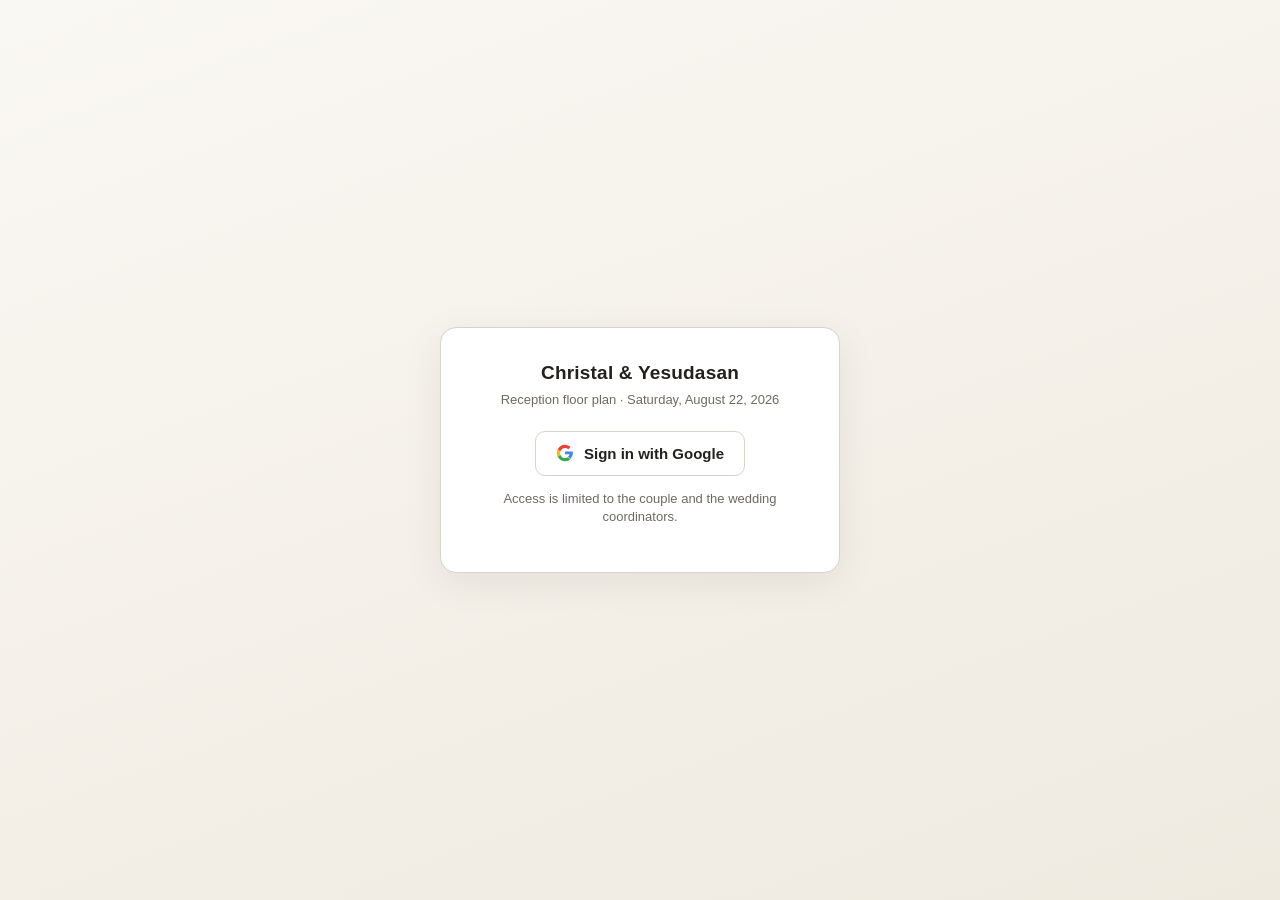
<file: plan/index.html>
<!DOCTYPE html>
<html lang="en">
<head>
<meta charset="utf-8">
<meta name="viewport" content="width=device-width, initial-scale=1, maximum-scale=1, user-scalable=no">
<meta name="theme-color" content="#8a6d3b">
<meta name="apple-mobile-web-app-capable" content="yes">
<title>Christal &amp; Yesudasan — Reception Floor Plan</title>
<link rel="icon" href="data:image/svg+xml,<svg xmlns='http://www.w3.org/2000/svg' viewBox='0 0 32 32'><circle cx='16' cy='16' r='11' fill='none' stroke='%238a6d3b' stroke-width='3'/></svg>">
<style>
  :root{
    --bg:#f6f5f2; --panel:#fffefb; --ink:#23211d; --muted:#6f6a61;
    --line:#d8d3c9; --accent:#8a6d3b; --accent2:#c9a227;
    --move:#2f6f6b; --warn:#c0562f; --ok:#3d7a52;
  }
  *{box-sizing:border-box; -webkit-tap-highlight-color:transparent}
  html,body{height:100%;margin:0;overscroll-behavior:none}
  body{font:14px/1.4 -apple-system,BlinkMacSystemFont,"Segoe UI",Roboto,Helvetica,Arial,sans-serif;
       background:var(--bg); color:var(--ink); display:flex; flex-direction:column}

  /* ---- login gate ---- */
  #gate{position:fixed; inset:0; background:linear-gradient(160deg,#faf8f3,#efeae0);
        display:flex; align-items:center; justify-content:center; z-index:50; padding:24px}
  #gate .card{background:#fff; border:1px solid var(--line); border-radius:16px; padding:32px 28px;
        max-width:400px; width:100%; text-align:center; box-shadow:0 10px 40px rgba(0,0,0,.07)}
  #gate h1{font-size:19px; margin:0 0 4px; letter-spacing:.2px}
  #gate .date{color:var(--muted); font-size:13px; margin-bottom:22px}
  #gate p{color:var(--muted); font-size:13px; margin:14px 0 0}
  .gbtn{display:inline-flex; align-items:center; gap:10px; font:inherit; font-size:15px; font-weight:550;
        padding:11px 20px; border:1px solid var(--line); background:#fff; border-radius:10px; cursor:pointer}
  .gbtn:hover{background:#f5f2ec}
  .err{color:var(--warn); font-size:13px; margin-top:14px; line-height:1.5}

  /* ---- chrome ---- */
  header{padding:8px 12px; background:var(--panel); border-bottom:1px solid var(--line);
         display:flex; flex-wrap:wrap; gap:6px; align-items:center}
  header h1{font-size:14px; margin:0 8px 0 0; font-weight:650; white-space:nowrap}
  .who{margin-left:auto; display:flex; align-items:center; gap:8px; font-size:12px; color:var(--muted)}
  .dot{width:8px;height:8px;border-radius:50%;background:var(--ok);flex:none}
  .dot.off{background:#c9c3b7}
  .avs{display:flex; gap:-4px}
  .av{width:24px;height:24px;border-radius:50%;background:var(--accent);color:#fff;font-size:10px;
      font-weight:700;display:flex;align-items:center;justify-content:center;border:2px solid #fff;
      margin-left:-6px}
  button, select, label.btn{font:inherit; font-size:13px; padding:6px 10px; border:1px solid var(--line);
    background:#fff; border-radius:7px; cursor:pointer; color:var(--ink); white-space:nowrap}
  button:hover,label.btn:hover{background:#f0ede7}
  button.primary{background:var(--accent); border-color:var(--accent); color:#fff}
  button.primary:hover{background:#755c31}
  button.danger{color:var(--warn); border-color:#e5c6ba}
  button:disabled{opacity:.4; cursor:default}
  .stats{display:flex; gap:8px; align-items:center; font-size:13px; padding:6px 12px;
         background:#fffdf7; border-bottom:1px solid var(--line); flex-wrap:wrap}
  .stats b{font-size:15px}
  .pill{background:#efece4; border-radius:20px; padding:3px 10px}
  .pill.bad{background:#fbe6dd; color:var(--warn)}
  main{flex:1; display:flex; min-height:0}
  #stage{flex:1; overflow:hidden; background:#fff; position:relative; touch-action:none}
  svg#plan{display:block; width:100%; height:100%; touch-action:none; background:#fff}
  aside{width:250px; border-left:1px solid var(--line); background:var(--panel); padding:12px; overflow:auto}
  aside h2{font-size:11px; text-transform:uppercase; letter-spacing:.08em; color:var(--muted); margin:0 0 8px}
  .row{display:flex; gap:6px; align-items:center; margin-bottom:8px}
  .row label{font-size:12px; color:var(--muted); width:58px; flex:none}
  .row input[type=text], .row input[type=number], .row input[type=email]{
    flex:1; min-width:0; font:inherit; font-size:13px; padding:5px 7px;
    border:1px solid var(--line); border-radius:6px; background:#fff; color:var(--ink)}
  .muted{color:var(--muted); font-size:12px}
  .sect{margin-top:14px; border-top:1px solid var(--line); padding-top:10px}
  .sect div.lg{display:flex; gap:8px; align-items:center; margin:5px 0; font-size:12px}
  .sw{width:15px;height:15px;border-radius:4px;flex:none;border:1px solid #999}
  .tog{display:flex;gap:6px;align-items:center;font-size:12px;color:var(--muted);
       border:1px solid var(--line);border-radius:7px;padding:5px 8px;background:#fff;cursor:pointer}
  .tog input{margin:0}
  ul.list{list-style:none;margin:6px 0 0;padding:0}
  ul.list li{display:flex;align-items:center;gap:6px;font-size:12px;padding:4px 0;border-bottom:1px dotted var(--line)}
  ul.list li span{flex:1;min-width:0;overflow:hidden;text-overflow:ellipsis}
  ul.list li button{padding:2px 6px;font-size:11px}
  #toast{position:fixed;bottom:18px;left:50%;transform:translateX(-50%);background:#23211d;color:#fff;
    padding:9px 16px;border-radius:20px;font-size:13px;opacity:0;pointer-events:none;transition:opacity .25s;z-index:40}
  #toast.show{opacity:.94}
  .zoombar{position:absolute;right:10px;bottom:10px;display:flex;flex-direction:column;gap:4px;z-index:5}
  .zoombar button{width:34px;height:34px;padding:0;font-size:17px;border-radius:8px;
     box-shadow:0 2px 8px rgba(0,0,0,.08)}
  /* SVG styles */
  .wall{fill:none;stroke:#2a2722;stroke-width:2.2;stroke-linejoin:round}
  .wall-thin{fill:none;stroke:#6a6459;stroke-width:1}
  .door-leaf{fill:none;stroke:#2a2722;stroke-width:1.6}
  .door-arc{fill:none;stroke:#6a6459;stroke-width:.9}
  .divider{stroke:#b3ada1;stroke-width:1;stroke-dasharray:6 4}
  .roomfill{fill:#fdfcf9}
  .foyerfill{fill:#f7f5ef}
  .lbl{font:600 9px sans-serif;fill:#4a463f;text-anchor:middle;dominant-baseline:middle;pointer-events:none;user-select:none}
  .lbl-sm{font:600 7px sans-serif;fill:#5a554c;text-anchor:middle;dominant-baseline:middle;pointer-events:none;user-select:none}
  .zone{font:700 11px sans-serif;fill:#a49c8c;text-anchor:middle;letter-spacing:.06em;pointer-events:none;user-select:none}
  g.item{cursor:grab}
  g.item.dragging{cursor:grabbing}
  g.item .hit{fill:transparent;stroke:transparent;stroke-width:6}
  .tbl{fill:#e8f1ef;stroke:#2f6f6b;stroke-width:1.6}
  .tbl-num{font:700 11px sans-serif;fill:#1d4a47;text-anchor:middle;dominant-baseline:middle;pointer-events:none;user-select:none}
  .tbl-seats{font:600 7px sans-serif;fill:#4b7d79;text-anchor:middle;dominant-baseline:middle;pointer-events:none;user-select:none}
  g.item.sel .tbl,g.item.sel .furn{stroke:#c9a227;stroke-width:2.6}
  g.item.clash .tbl{fill:#fbe6dd;stroke:#c0562f}
  g.item.remote .tbl,g.item.remote .furn{stroke:#7b5ea7;stroke-width:2.4}
  .furn{fill:#efece4;stroke:#7d7669;stroke-width:1.3}
  .furn.fixedf{fill:#e2ded4;stroke:#8b8478}
  .cock{fill:#f4f1e8;stroke:#8a8375;stroke-width:1.2}
  .chair{fill:none;stroke:#9dc0bc;stroke-width:1}
  .area{fill-opacity:.12;stroke-width:1.4;stroke-dasharray:5 3;pointer-events:none}
  .area-tag{stroke:none;fill-opacity:.95}
  .area-lbl{font:700 6.5px sans-serif;fill:#fff;text-anchor:start;dominant-baseline:middle;pointer-events:none;user-select:none}
  g.item.sel .area{fill-opacity:.2;stroke-dasharray:none;stroke-width:2.4}
  g.item.remote .area{stroke:#7b5ea7;stroke-width:2.4}
  .anchor-ring{fill:none;stroke:#c9a227;stroke-width:1.4;stroke-dasharray:3 2;pointer-events:none}
  .tbl-group{font:600 5.5px sans-serif;fill:#6f6a61;text-anchor:middle;dominant-baseline:middle;pointer-events:none;user-select:none}
  .badge{stroke:#fff;stroke-width:1;pointer-events:none}
  .badge.fill{fill:#3d7a52} .badge.under{fill:#c9a227} .badge.over{fill:#c0562f}
  .badge-t{font:700 5.5px sans-serif;fill:#fff;text-anchor:middle;dominant-baseline:middle;pointer-events:none;user-select:none}
  #rosterHead.bad{color:var(--warn)} #rosterHead.warn{color:var(--accent2)}
  #rosterList li .chip{font-style:normal;font-size:10px;background:#efece4;color:var(--muted);
    border-radius:10px;padding:1px 6px;white-space:nowrap}
  ul.list li .chip.meal{font-style:normal;font-size:10px;background:#f4ead6;color:#8a6d3b;
    border-radius:10px;padding:1px 6px;white-space:nowrap;text-transform:uppercase}

  /* ---- cards view ---- */
  #cardsView{flex:1;display:flex;min-height:0;background:var(--bg)}
  #cardsPool{width:270px;flex:none;border-right:1px solid var(--line);background:var(--panel);
    padding:12px;overflow-y:auto}
  #cardsPool h2{font-size:11px;text-transform:uppercase;letter-spacing:.08em;color:var(--muted);margin:0 0 8px}
  #cpSearch{width:100%;font:inherit;font-size:13px;padding:6px 8px;border:1px solid var(--line);
    border-radius:7px;margin-bottom:10px}
  #cardsGrid{flex:1;overflow-y:auto;padding:14px;display:grid;
    grid-template-columns:repeat(auto-fill,minmax(230px,1fr));gap:12px;align-content:start}
  .tcard{background:var(--panel);border:1px solid var(--line);border-radius:12px;padding:10px;
    display:flex;flex-direction:column;box-shadow:0 1px 4px rgba(0,0,0,.04)}
  .tcard.dropping{border-color:var(--move);background:#eef4f2}
  .tcard-head{display:flex;align-items:center;gap:7px;margin-bottom:6px}
  .tcard-num{min-width:24px;height:24px;border-radius:50%;background:var(--accent);color:#fff;
    font-size:12px;font-weight:700;display:flex;align-items:center;justify-content:center;flex:none}
  .tcard-title{flex:1;font-size:13px;font-weight:600;overflow:hidden;text-overflow:ellipsis;white-space:nowrap}
  .tcard-count{font-size:11px;color:var(--muted)}
  .tcard-count.full{color:var(--ok);font-weight:700}
  .tcard-count.over{color:var(--warn);font-weight:700}
  .gcard{display:flex;align-items:center;gap:6px;border:1px solid var(--line);border-radius:8px;
    background:#fff;padding:5px 8px;margin-bottom:5px;font-size:12px;cursor:grab}
  .gcard:active{cursor:grabbing}
  .gcard.dragging{opacity:.45}
  .gcard span{flex:1;min-width:0;overflow:hidden;text-overflow:ellipsis;white-space:nowrap}
  .gcard .chip,.gcard .chip.meal{font-style:normal;font-size:9px;border-radius:8px;padding:1px 5px;
    white-space:nowrap;flex:none}
  .gcard .chip{background:#efece4;color:var(--muted)}
  .gcard .chip.meal{background:#f4ead6;color:#8a6d3b;text-transform:uppercase}
  .tcard-empty{font-size:11px;color:var(--muted);font-style:italic;padding:8px 2px;
    border:1px dashed var(--line);border-radius:8px;text-align:center}
  #cpZone.dropping{outline:2px dashed var(--move);outline-offset:4px;border-radius:8px}
  @media (max-width:820px){ #cardsView{flex-direction:column}
    #cardsPool{width:auto;max-height:38vh;border-right:none;border-bottom:1px solid var(--line)} }

  /* ---- group-assign tray over the plan ---- */
  #grpTray{position:absolute;left:0;right:0;top:0;z-index:6;display:flex;gap:8px;
    padding:8px 10px;background:rgba(255,254,251,.94);border-bottom:1px solid var(--line);
    overflow-x:auto;backdrop-filter:blur(3px)}
  .grpcard{flex:none;width:160px;background:#fff;border:1px solid var(--line);border-radius:10px;
    padding:7px 9px;cursor:grab;box-shadow:0 1px 4px rgba(0,0,0,.06);font-size:11px}
  .grpcard:active{cursor:grabbing}
  .grpcard.dragging{opacity:.45}
  .grpcard b{display:flex;align-items:center;gap:6px;font-size:12px;margin-bottom:2px}
  .grpcard b i{font-style:normal;min-width:20px;height:20px;border-radius:50%;background:var(--accent);
    color:#fff;font-size:11px;font-weight:700;display:flex;align-items:center;justify-content:center;flex:none}
  .grpcard .meta{color:var(--muted);line-height:1.35}
  g.item.grp-dropping .tbl{stroke:var(--move);stroke-width:3;fill:#eef4f2}
  #rosterList li select{font-size:11px;padding:1px 4px;max-width:78px}
  #rosterList li button, #unseatedList li button{padding:2px 6px;font-size:11px}
  #addGuest{margin-top:8px;border-top:1px dotted var(--line);padding-top:8px}
  #addGuest select{flex:1;min-width:0;font-size:12px}
  #gHint.bad{color:var(--warn)}
  #unseatedList li .chip{font-style:normal;font-size:10px;background:#efece4;color:var(--muted);
    border-radius:10px;padding:1px 6px;white-space:nowrap}
  #importSummary .bad{color:var(--warn)} #importSummary .ok{color:var(--ok)}
  #keyList li{gap:7px}
  #keyList li .sw{border-radius:3px}
  #keyList li em{font-style:normal;color:var(--muted);font-variant-numeric:tabular-nums;font-size:11px}
  #keyList li b{min-width:52px;text-align:right;font-size:11px;font-weight:600}
  #keyList li b.bad{color:var(--warn)} #keyList li b.ok{color:var(--ok)} #keyList li b.muted{color:var(--muted)}
  #importSummary .est{margin-top:8px;border-top:1px solid #ddc98a;padding-top:6px}
  #importSummary .est div{display:flex;gap:6px;align-items:baseline;font-size:11px;line-height:1.6}
  #importSummary .est div span{flex:1;min-width:0;overflow:hidden;text-overflow:ellipsis;white-space:nowrap}
  #importSummary .est div i{font-style:normal;color:var(--muted);min-width:26px;text-align:right}
  #importSummary .est div b{min-width:34px;text-align:right}
  .ghosts{pointer-events:none}
  .ghost{fill:#e8f1ef;fill-opacity:.55;stroke:#2f6f6b;stroke-width:1.6;stroke-dasharray:4 3}
  .ghost-num{font:700 11px sans-serif;fill:#1d4a47;text-anchor:middle;dominant-baseline:middle;opacity:.8}
  .ghost-link{stroke:#2f6f6b;stroke-width:.8;stroke-dasharray:2 3;opacity:.5}
  .ghost-drop{fill:none;stroke:#c0562f;stroke-width:1.6;stroke-dasharray:3 2}
  #suggestBar{display:none;align-items:center;gap:10px;padding:7px 12px;font-size:12px;
    background:#fdf6dc;border-top:1px solid #c9a227;color:#5a4a1a;flex-wrap:wrap}
  .vx{fill:#c9a227;stroke:#fff;stroke-width:1;cursor:move}
  .draft-line{fill:none;stroke:#c9a227;stroke-width:1.6;stroke-dasharray:4 3}
  .draft-dot{fill:#c9a227;stroke:#fff;stroke-width:1}
  .draft-dot0{fill:#fff;stroke:#c9a227;stroke-width:2}
  #drawHint{display:none;align-items:center;gap:8px;margin-left:6px;padding:4px 10px;
    border-radius:6px;background:#fdf6dc;border:1px solid #c9a227;font-size:12px;color:#5a4a1a}
  #ver{flex:none;padding:5px 12px;background:var(--panel);border-top:1px solid var(--line);
    font:500 11px ui-monospace,SFMono-Regular,Menlo,monospace;color:var(--muted);user-select:text}
  .note{fill:#fdf6dc;stroke:#c9a227;stroke-width:1.2}
  g.item.sel .note{stroke-width:2.6}
  @media print{ header,aside,.stats,.zoombar,#gate{display:none!important} #stage{overflow:visible} body{background:#fff} }
  @media (max-width:820px){
    aside{position:fixed;right:0;top:0;bottom:0;width:250px;z-index:20;transform:translateX(100%);
          transition:transform .2s;box-shadow:-4px 0 20px rgba(0,0,0,.12)}
    aside.open{transform:none}
    header h1{display:none} .stats .pill{padding:3px 8px}
    header{padding:6px 8px}
  }
</style>
</head>
<body>

<div id="gate">
  <div class="card">
    <h1>Christal &amp; Yesudasan</h1>
    <div class="date">Reception floor plan &middot; Saturday, August 22, 2026</div>
    <button class="gbtn" id="signin">
      <svg width="18" height="18" viewBox="0 0 48 48"><path fill="#4285F4" d="M45 24c0-1.6-.1-2.7-.4-3.9H24v7.1h12c-.2 1.9-1.5 4.7-4.4 6.6l6.7 5.2C42.2 35.6 45 30.3 45 24z"/><path fill="#34A853" d="M24 46c5.9 0 10.9-2 14.5-5.3l-6.9-5.4c-1.9 1.3-4.4 2.2-7.6 2.2-5.8 0-10.7-3.8-12.5-9.1l-7.1 5.5C8.1 41 15.5 46 24 46z"/><path fill="#FBBC05" d="M11.5 28.4c-.5-1.4-.7-2.9-.7-4.4s.3-3 .7-4.4l-7.1-5.5C2.9 17 2 20.4 2 24s.9 7 2.4 9.9l7.1-5.5z"/><path fill="#EA4335" d="M24 10.8c4.1 0 6.9 1.8 8.5 3.3l6.2-6C34.9 4.6 29.9 2 24 2 15.5 2 8.1 7 4.4 14.1l7.1 5.5C13.3 14.3 18.2 10.8 24 10.8z"/></svg>
      Sign in with Google
    </button>
    <p>Access is limited to the couple and the wedding coordinators.</p>
    <div class="err" id="gateErr"></div>
  </div>
</div>

<header>
  <h1>Reception Floor Plan</h1>
  <button id="addTable" class="primary">+ Table</button>
  <button id="addCocktail">+ Cocktail</button>
  <button id="addNote">+ Note</button>
  <button id="addArea">+ Group area</button>
  <span id="drawHint">
    Click each corner around the tables — <b id="drawCount">0</b> so far.
    Click the first dot again, double-click, or press Enter to close.
    <button id="drawDone" class="primary">Close shape</button>
    <button id="drawCancel">Cancel</button>
  </span>
  <button id="dupBtn">Duplicate</button>
  <button id="delBtn" class="danger">Delete</button>
  <button id="undoBtn">Undo</button>
  <button id="autoNum">Renumber</button>
  <button id="suggestBtn">Suggest layout</button>
  <button id="verBtn">Versions</button>
  <button id="pngBtn">PNG</button>
  <button id="printBtn">Print</button>
  <button id="cardsBtn">Cards</button>
  <button id="grpBtn">Assign groups</button>
  <button id="mealBtn">Meal counts</button>
  <label class="btn">RSVP upload
    <input id="rsvpFile" type="file" accept=".xlsx,.xls,.csv" style="display:none"></label>
  <button id="panelBtn" style="display:none">Panel</button>
  <div class="who">
    <span class="dot off" id="netDot"></span><span id="netTxt">connecting…</span>
    <div class="avs" id="avs"></div>
    <button id="signout" style="padding:4px 8px">Sign out</button>
  </div>
</header>

<div class="stats">
  <span class="pill">Tables <b id="nTables">0</b></span>
  <span class="pill">Seats <b id="nSeats">0</b></span>
  <span class="pill">Cocktail <b id="nCock">0</b></span>
  <span class="pill" id="clashPill">Too close <b id="nClash">0</b></span>
  <span class="pill" id="dupPill">Duplicate numbers <b id="nDup">0</b></span>
  <label class="tog"><input type="checkbox" id="snapChk" checked> Snap</label>
  <label class="tog"><input type="checkbox" id="numChk" checked> Numbers</label>
  <label class="tog"><input type="checkbox" id="seatChk" checked> Seats</label>
  <label class="tog"><input type="checkbox" id="chairChk"> Chairs</label>
  <label class="tog"><input type="checkbox" id="areaChk" checked> Group areas</label>
</div>

<main>
  <div id="cardsView" style="display:none">
    <div id="cardsPool">
      <h2>Not seated — <span id="cpCount">0</span></h2>
      <input id="cpSearch" type="text" placeholder="Search a name…" autocomplete="off">
      <div id="cpZone"></div>
      <p class="muted">Drag a name onto a table card to seat them. Drag back here to unseat.</p>
    </div>
    <div id="cardsGrid"></div>
  </div>
  <div id="stage">
    <svg id="plan" xmlns="http://www.w3.org/2000/svg" viewBox="8 300 1090 372" preserveAspectRatio="xMidYMid meet">
      <g id="gView">
        <g id="gRoom"></g>
        <g id="gFixed"></g>
        <g id="gItems"></g>
      </g>
    </svg>
    <div class="zoombar">
      <button id="zIn">+</button><button id="zOut">&minus;</button><button id="zFit" title="Fit">⤢</button>
    </div>
    <div id="grpTray" style="display:none"></div>
  </div>

  <aside id="aside">
    <h2>Selected</h2>
    <div id="noSel" class="muted">Tap a table to select it.</div>
    <div id="selPanel" style="display:none">
      <div class="row"><label>Label</label><input id="pLabel" type="text"></div>
      <div class="row" id="rowSeats"><label>Seats</label><input id="pSeats" type="number" min="0" max="20" step="1"></div>
      <div class="row" id="rowZoneGroup" style="display:none"><label>Group</label>
        <select id="pZoneGroup"></select></div>
      <div class="row" id="rowColor" style="display:none"><label>Colour</label>
        <select id="pColor"></select></div>
      <div class="row"><label>Size</label><input id="pSize" type="number" min="4" max="60" step="1"></div>
      <div class="row"><label>X / Y</label><input id="pX" type="number" step="1"><input id="pY" type="number" step="1"></div>
      <div class="row" id="rowAnchor"><button id="pAnchor" style="flex:1">Start numbering from this table</button></div>
      <div class="row" id="rowGroup" style="display:none"><label>Group</label><input id="pGroup" type="text" placeholder="e.g. CityLine"></div>
      <div class="row"><button id="pDel" class="danger" style="flex:1">Delete this item</button></div>
      <div id="roster" style="display:none">
        <h2 style="margin-top:12px">Seated here — <span id="rosterHead"></span></h2>
        <ul class="list" id="rosterList"></ul>
        <div id="addGuest">
          <div class="row"><input id="gName" type="text" autocomplete="off"
               placeholder="First Last — Enter to add"><button id="gAdd" class="primary">Add</button></div>
          <div class="row"><label>Group</label><select id="gGroup"></select></div>
          <div class="muted" id="gHint"></div>
        </div>
      </div>
    </div>

    <div class="sect" id="unseatedSect" style="display:none">
      <h2>Not seated — <span id="unseatedHead"></span></h2>
      <ul class="list" id="unseatedList"></ul>
      <div class="muted" id="unseatedNote"></div>
    </div>

    <div class="sect" id="verSect" style="display:none">
      <h2>Saved versions</h2>
      <div class="row"><input id="verName" type="text" placeholder="e.g. Plan B — 32 tables">
        <button id="verSave">Save</button></div>
      <ul class="list" id="verList"></ul>
      <p class="muted">Saving stores a snapshot everyone can restore later.</p>
    </div>

    <div class="sect">
      <h2>Legend</h2>
      <div class="lg"><span class="sw" style="background:#e8f1ef;border-color:#2f6f6b"></span> Round table</div>
      <div class="lg"><span class="sw" style="background:#f4f1e8;border-color:#8a8375"></span> Cocktail table</div>
      <div class="lg"><span class="sw" style="background:#efece4;border-color:#7d7669"></span> Other furniture</div>
      <div class="lg"><span class="sw" style="background:#e2ded4;border-color:#8b8478"></span> Bars / columns — locked</div>
      <div class="lg"><span class="sw" style="background:#fbe6dd;border-color:#c0562f"></span> Too close together</div>
      <div class="lg"><span class="sw" style="background:#fff;border-color:#7b5ea7"></span> Someone else is moving it</div>
    </div>

    <div class="sect" id="keySect">
      <h2>Group key</h2>
      <ul class="list" id="keyList"></ul>
      <div class="muted" id="keyNote" style="margin-top:6px"></div>
    </div>

    <div class="sect" id="actSect">
      <h2>Recent activity</h2>
      <ul class="list" id="actList"></ul>
    </div>

    <div class="sect" id="migSect" style="display:none">
      <h2>Old seating board</h2>
      <div class="row"><button id="migBtn" style="flex:1">Migrate from old board…</button></div>
      <p class="muted">Reads the old drag-and-drop board (read-only), shows exactly what would be
        written, and only writes when you confirm. The old board's data stays as a backup.</p>
      <div id="migPanel" style="display:none;border:1px solid #c9a227;background:#fdf6dc;
           border-radius:8px;padding:9px;font-size:12px">
        <pre id="migReport" style="max-height:260px;overflow:auto;white-space:pre-wrap;
             font-size:10px;line-height:1.5;margin:0 0 8px"></pre>
        <div class="row" style="margin:0">
          <button id="migGo" class="primary" style="flex:1">Write to plan</button>
          <button id="migCancel">Cancel</button>
        </div>
      </div>
    </div>

    <div class="sect" id="adminSect" style="display:none">
      <h2>Who can access</h2>
      <ul class="list" id="allowList"></ul>
      <div class="row"><input id="newEmail" type="email" placeholder="coordinator@email.com">
        <button id="addEmail">Add</button></div>
      <p class="muted">Add your coordinators here when you have their Google email addresses.</p>
    </div>

    <div class="sect">
      <h2>Notes</h2>
      <p class="muted">Changes save automatically and appear on everyone's screen within a second. Scale is approximately 4.7&nbsp;units per foot, traced from the venue's Room Viewer PDF — confirm final spacing with the venue.</p>
      <div class="row"><button id="printLayoutBtn" style="flex:1">Restore printed July 29 layout</button></div>
      <div class="row"><button id="reseatBtn" style="flex:1">Re-seat guests from table numbers</button></div>
      <div class="row"><button id="resetBtn" style="flex:1">Reset to original PDF layout</button></div>
      <div class="row"><button id="jsonBtn" style="flex:1">Download .json backup</button></div>
      <div class="row"><label class="btn" style="flex:1;text-align:center">Import guest seating
        <input id="importFile" type="file" accept=".json,application/json" style="display:none"></label></div>
      <div id="importPanel" style="display:none;border:1px solid #c9a227;background:#fdf6dc;
           border-radius:8px;padding:9px;font-size:12px;line-height:1.5">
        <div id="importSummary"></div>
        <div class="row" style="margin:8px 0 0">
          <button id="importGo" class="primary" style="flex:1">Write to plan</button>
          <button id="importCancel">Cancel</button>
        </div>
      </div>
    </div>
  </aside>
</main>

<div id="suggestBar">
  <span id="suggestMsg"></span>
  <label class="tog" id="rowDrop" style="display:none">
    <input type="checkbox" id="dropChk"> Also delete the <b id="dropN">0</b> left over
  </label>
  <span style="flex:1"></span>
  <button id="suggestOk" class="primary">Accept layout</button>
  <button id="suggestCancel">Discard</button>
</div>

<footer id="ver" title="Which deployed build this tab is running. If it differs from what Joncy has, hard-refresh."></footer>

<div id="toast"></div>

<script type="module" src="./app.js?v=2.3.0"></script>
</body>
</html>
</file>
